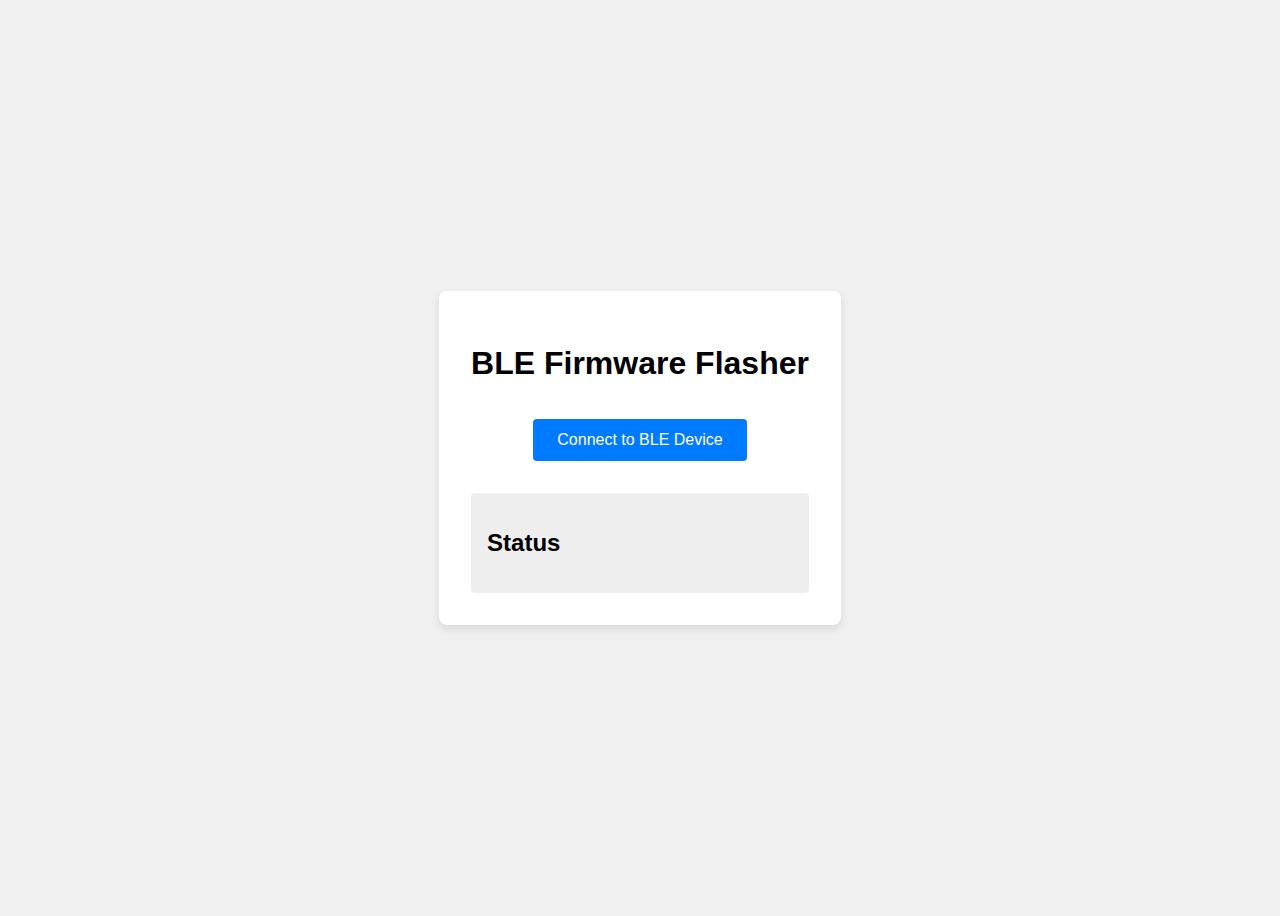
<file: index.html>
<!DOCTYPE html>
<html lang="en">
<head>
    <meta charset="UTF-8">
    <meta name="viewport" content="width=device-width, initial-scale=1.0">
    <title>BLE Firmware Flasher</title>
    <link rel="stylesheet" href="style.css">
</head>
<body>
    <div class="container">
        <h1>BLE Firmware Flasher</h1>
        <button id="connect-button">Connect to BLE Device</button>
        <div id="device-info" class="hidden">
            <p>Connected to: <span id="device-name"></span></p>
        </div>
        <div id="flash-container" class="hidden">
            <input type="file" id="firmware-file">
            <button id="flash-button">Flash Firmware</button>
        </div>
        <div id="status-container">
            <h2>Status</h2>
            <pre id="status-messages"></pre>
        </div>
    </div>
    <script src="script.js"></script>
</body>
</html>
</file>
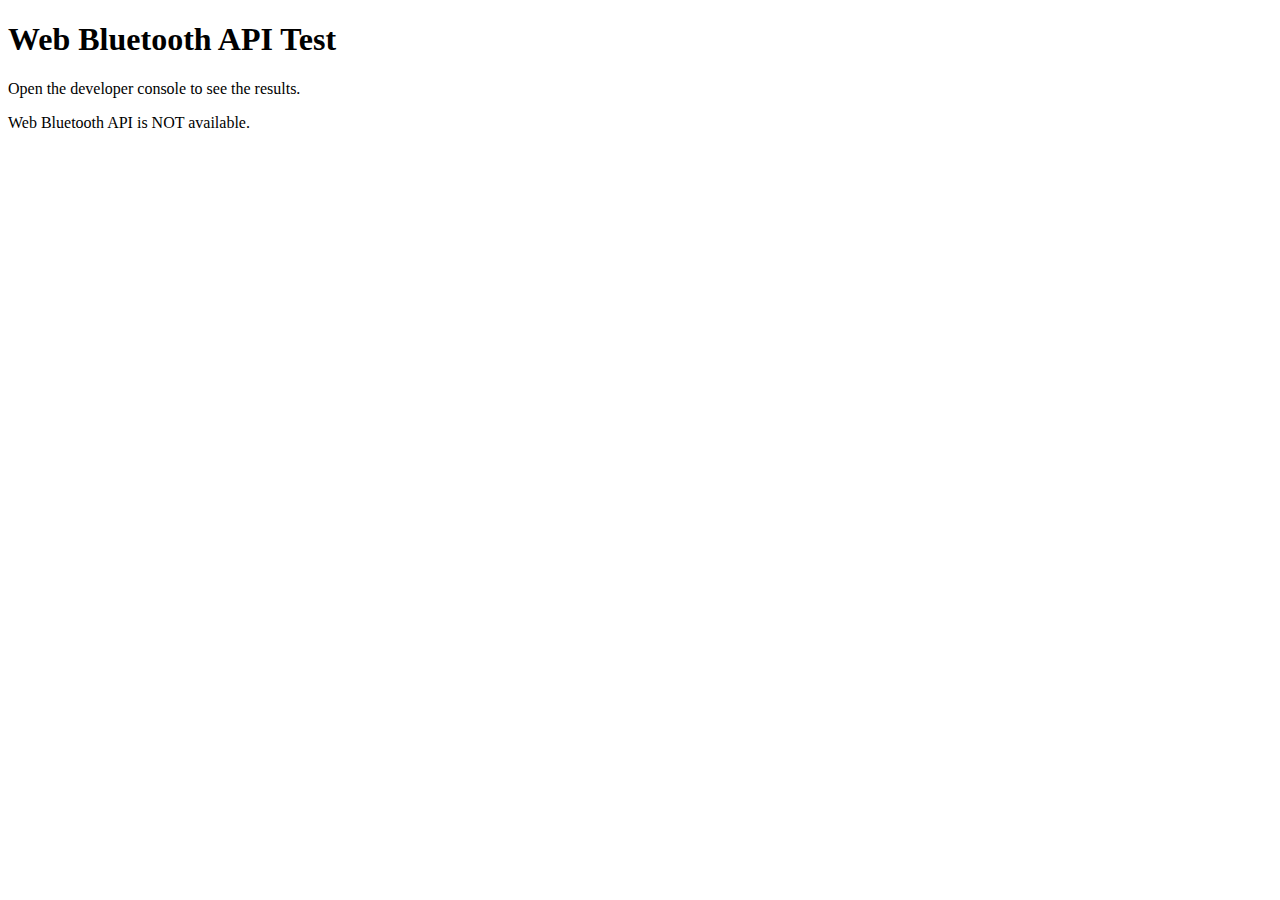
<file: test.html>
<!DOCTYPE html>
<html lang="en">
<head>
    <meta charset="UTF-8">
    <meta name="viewport" content="width=device-width, initial-scale=1.0">
    <title>Web Bluetooth Test</title>
</head>
<body>
    <h1>Web Bluetooth API Test</h1>
    <p>Open the developer console to see the results.</p>
    <script>
        console.log('--- Web Bluetooth API Test ---');
        if (navigator.bluetooth) {
            console.log('navigator.bluetooth is available.');
            // You can add more tests here, for example, trying to request a device
            // on a button click.
            document.write('<p>Web Bluetooth API is available!</p>');
        } else {
            console.error('navigator.bluetooth is NOT available.');
            document.write('<p>Web Bluetooth API is NOT available.</p>');
        }
    </script>
</body>
</html>
</file>
<file: style.css>
body {
    font-family: sans-serif;
    display: flex;
    justify-content: center;
    align-items: center;
    min-height: 100vh;
    background-color: #f0f0f0;
}

.container {
    background-color: white;
    padding: 2rem;
    border-radius: 8px;
    box-shadow: 0 4px 8px rgba(0, 0, 0, 0.1);
    text-align: center;
}

button {
    background-color: #007bff;
    color: white;
    border: none;
    padding: 0.75rem 1.5rem;
    border-radius: 4px;
    cursor: pointer;
    font-size: 1rem;
    margin-top: 1rem;
}

button:hover {
    background-color: #0056b3;
}

.hidden {
    display: none;
}

#status-container {
    margin-top: 2rem;
    text-align: left;
    background-color: #eee;
    padding: 1rem;
    border-radius: 4px;
}

#status-messages {
    white-space: pre-wrap;
    word-wrap: break-word;
}

input[type="file"] {
    margin-top: 1rem;
}
</file>
